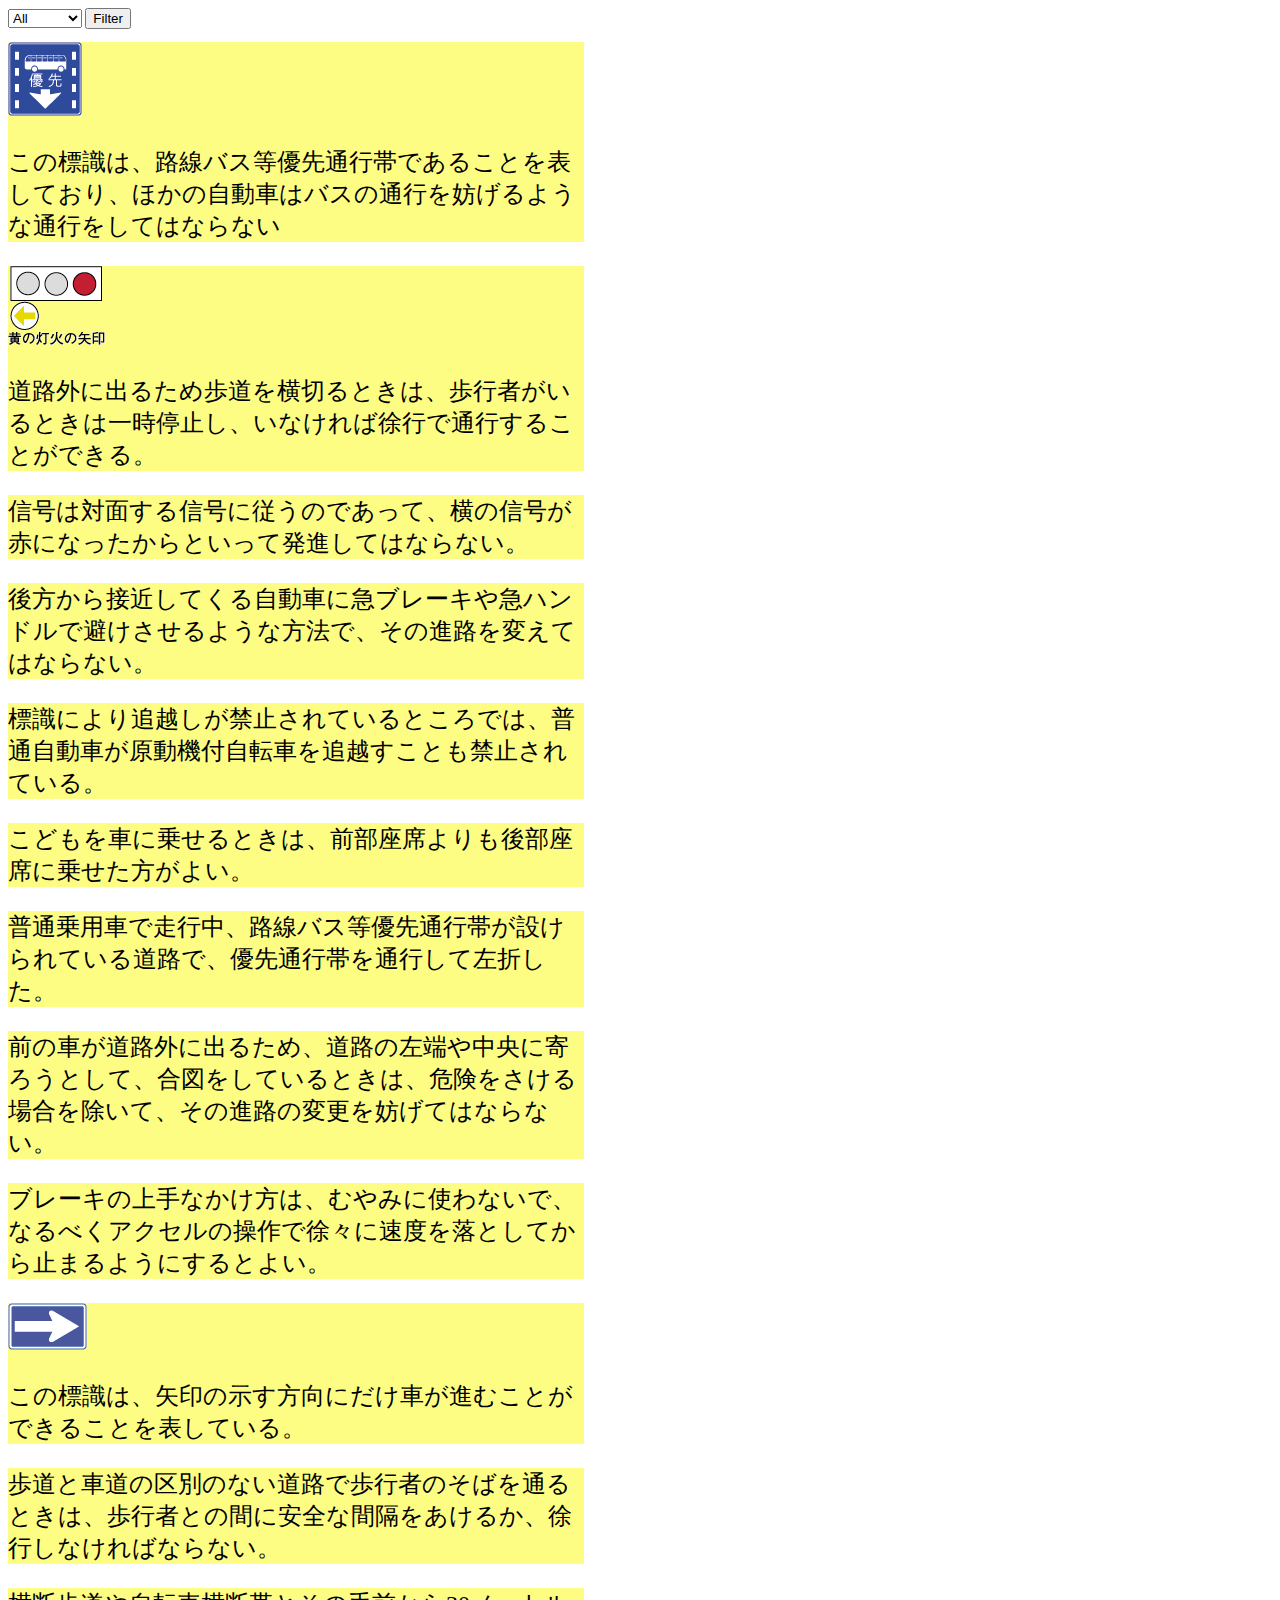
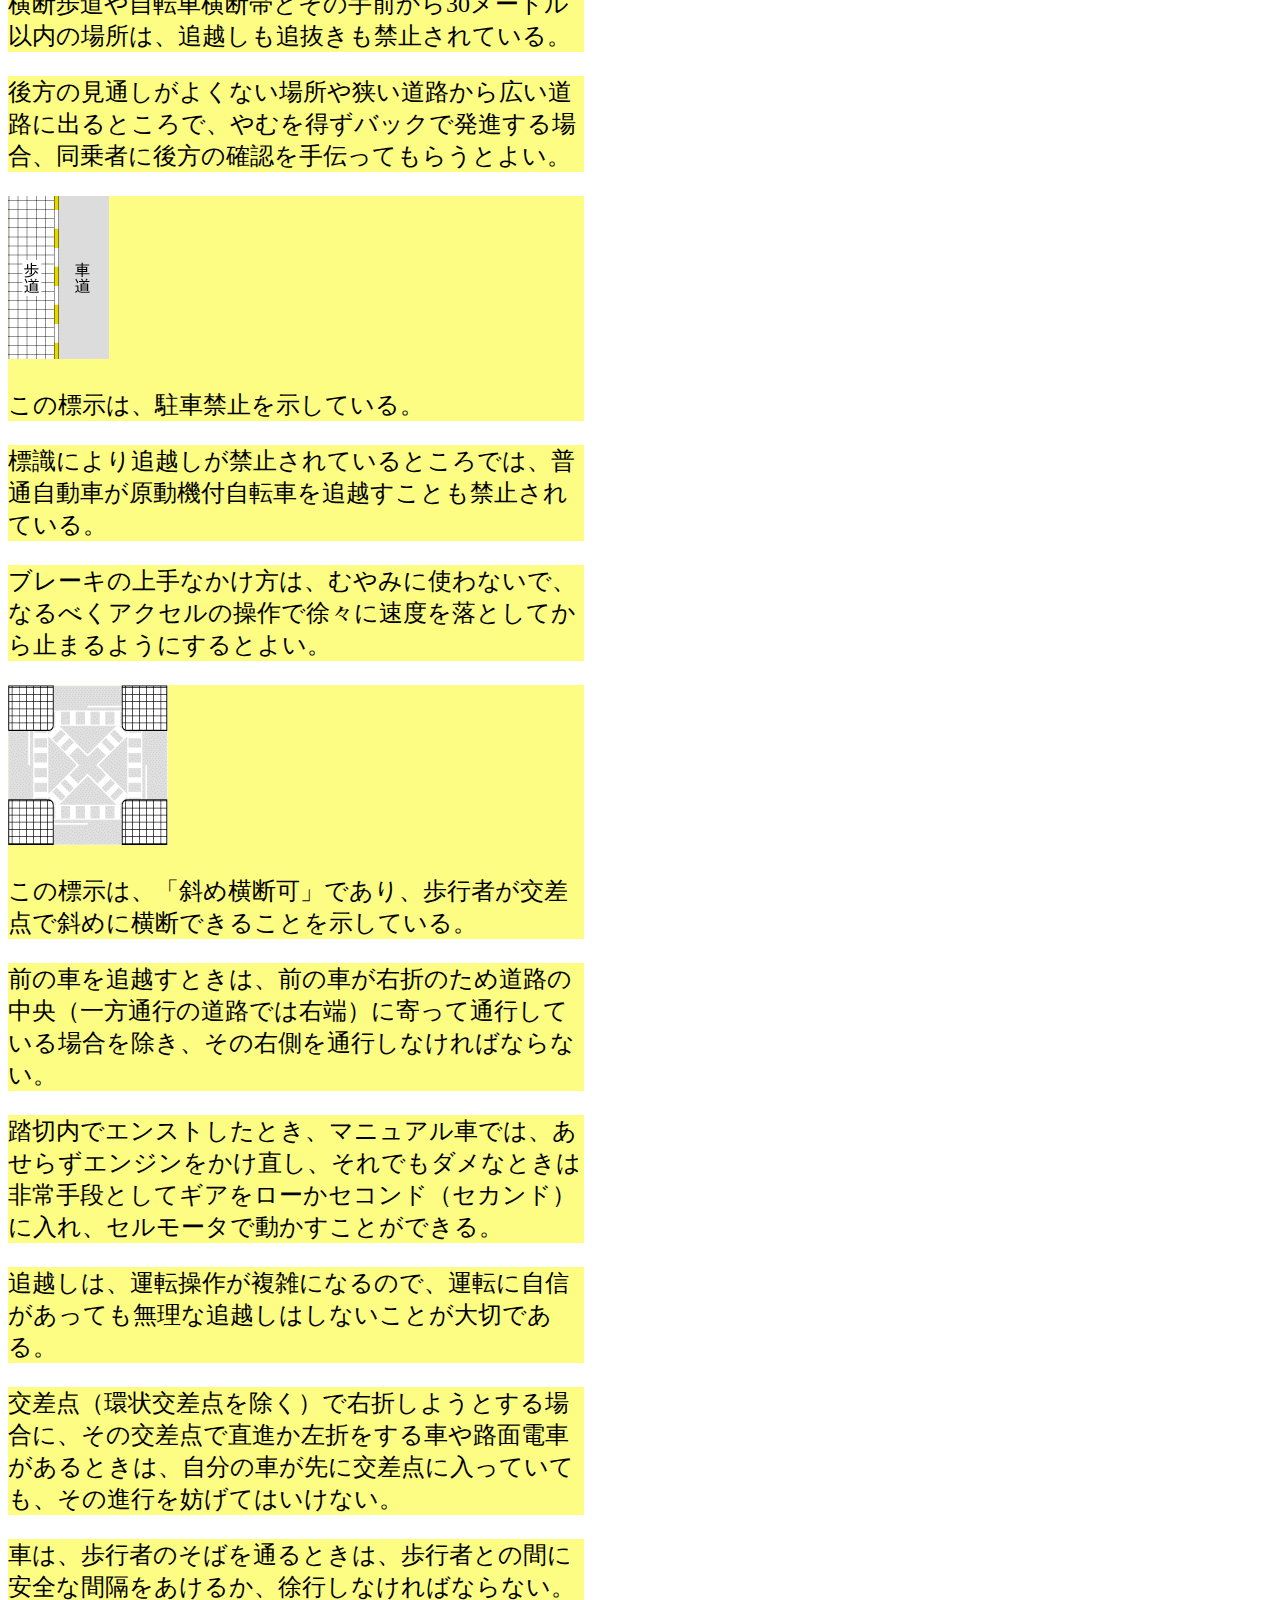
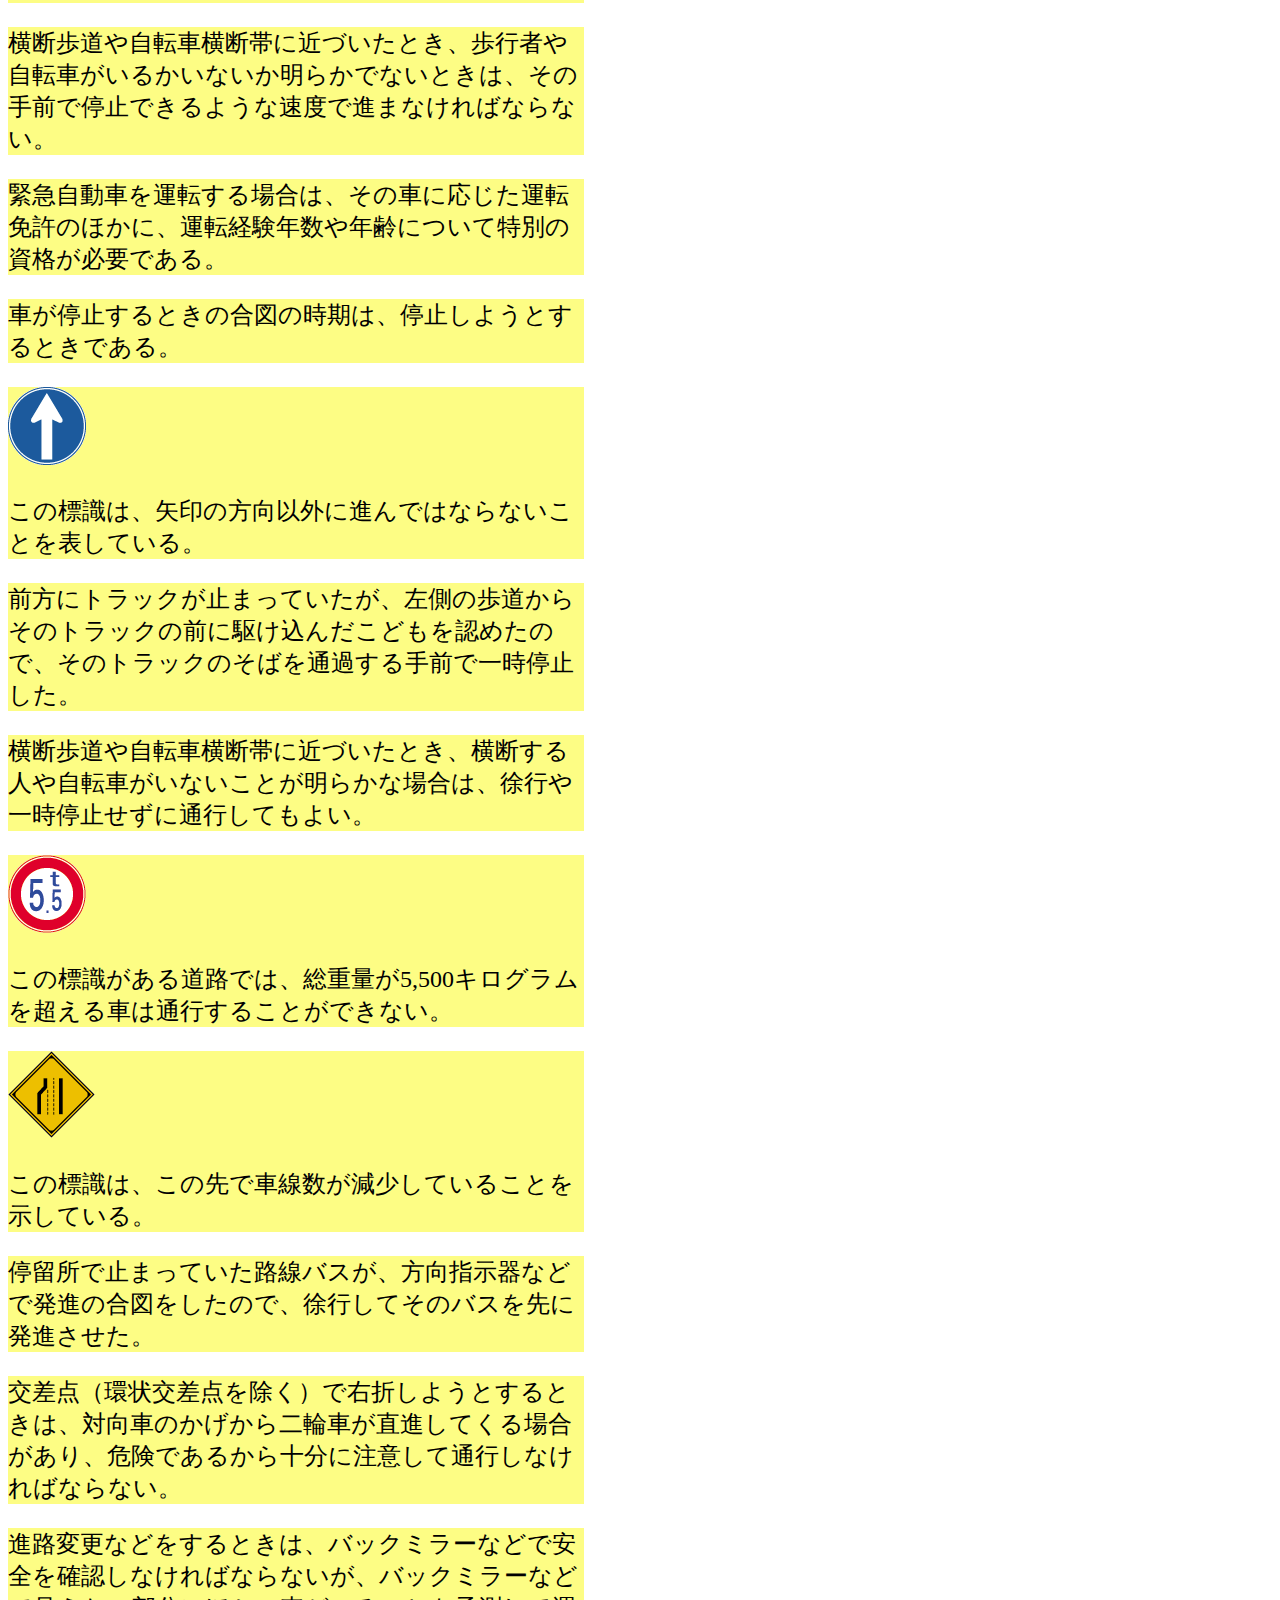
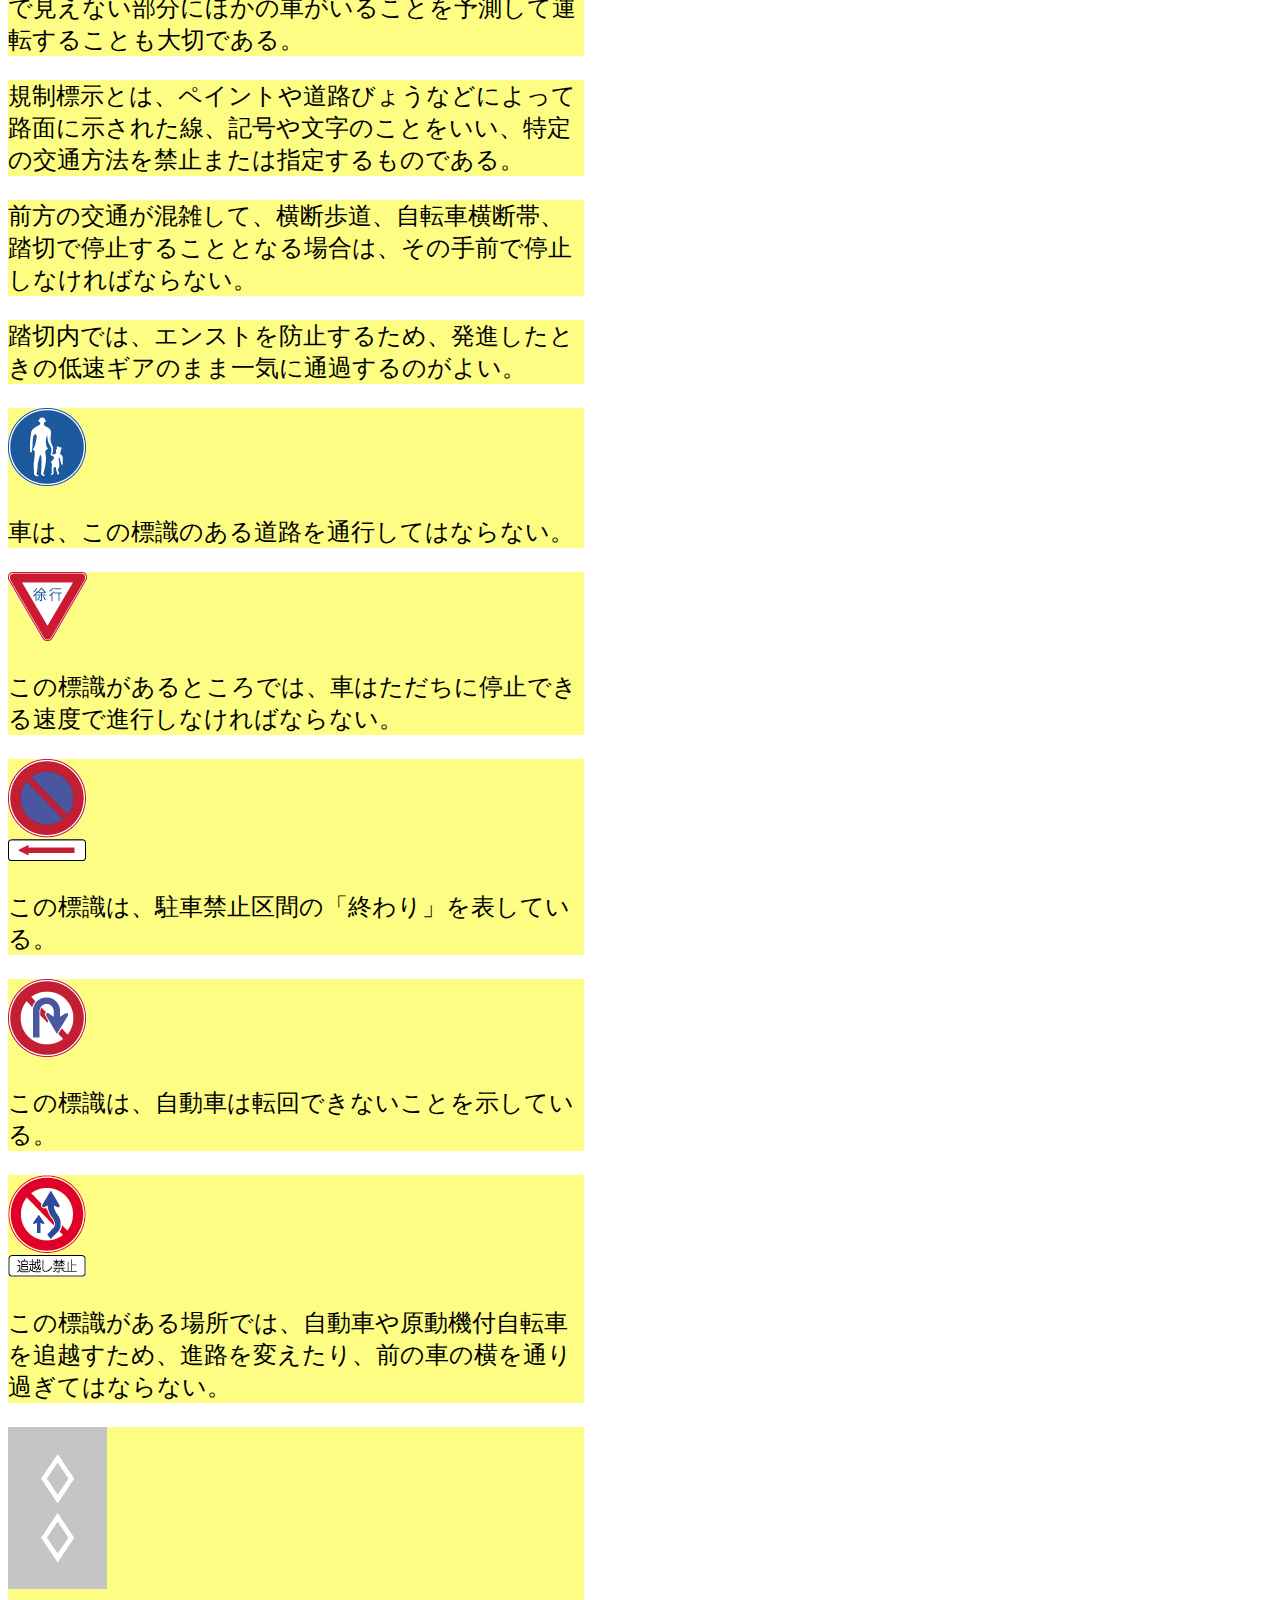
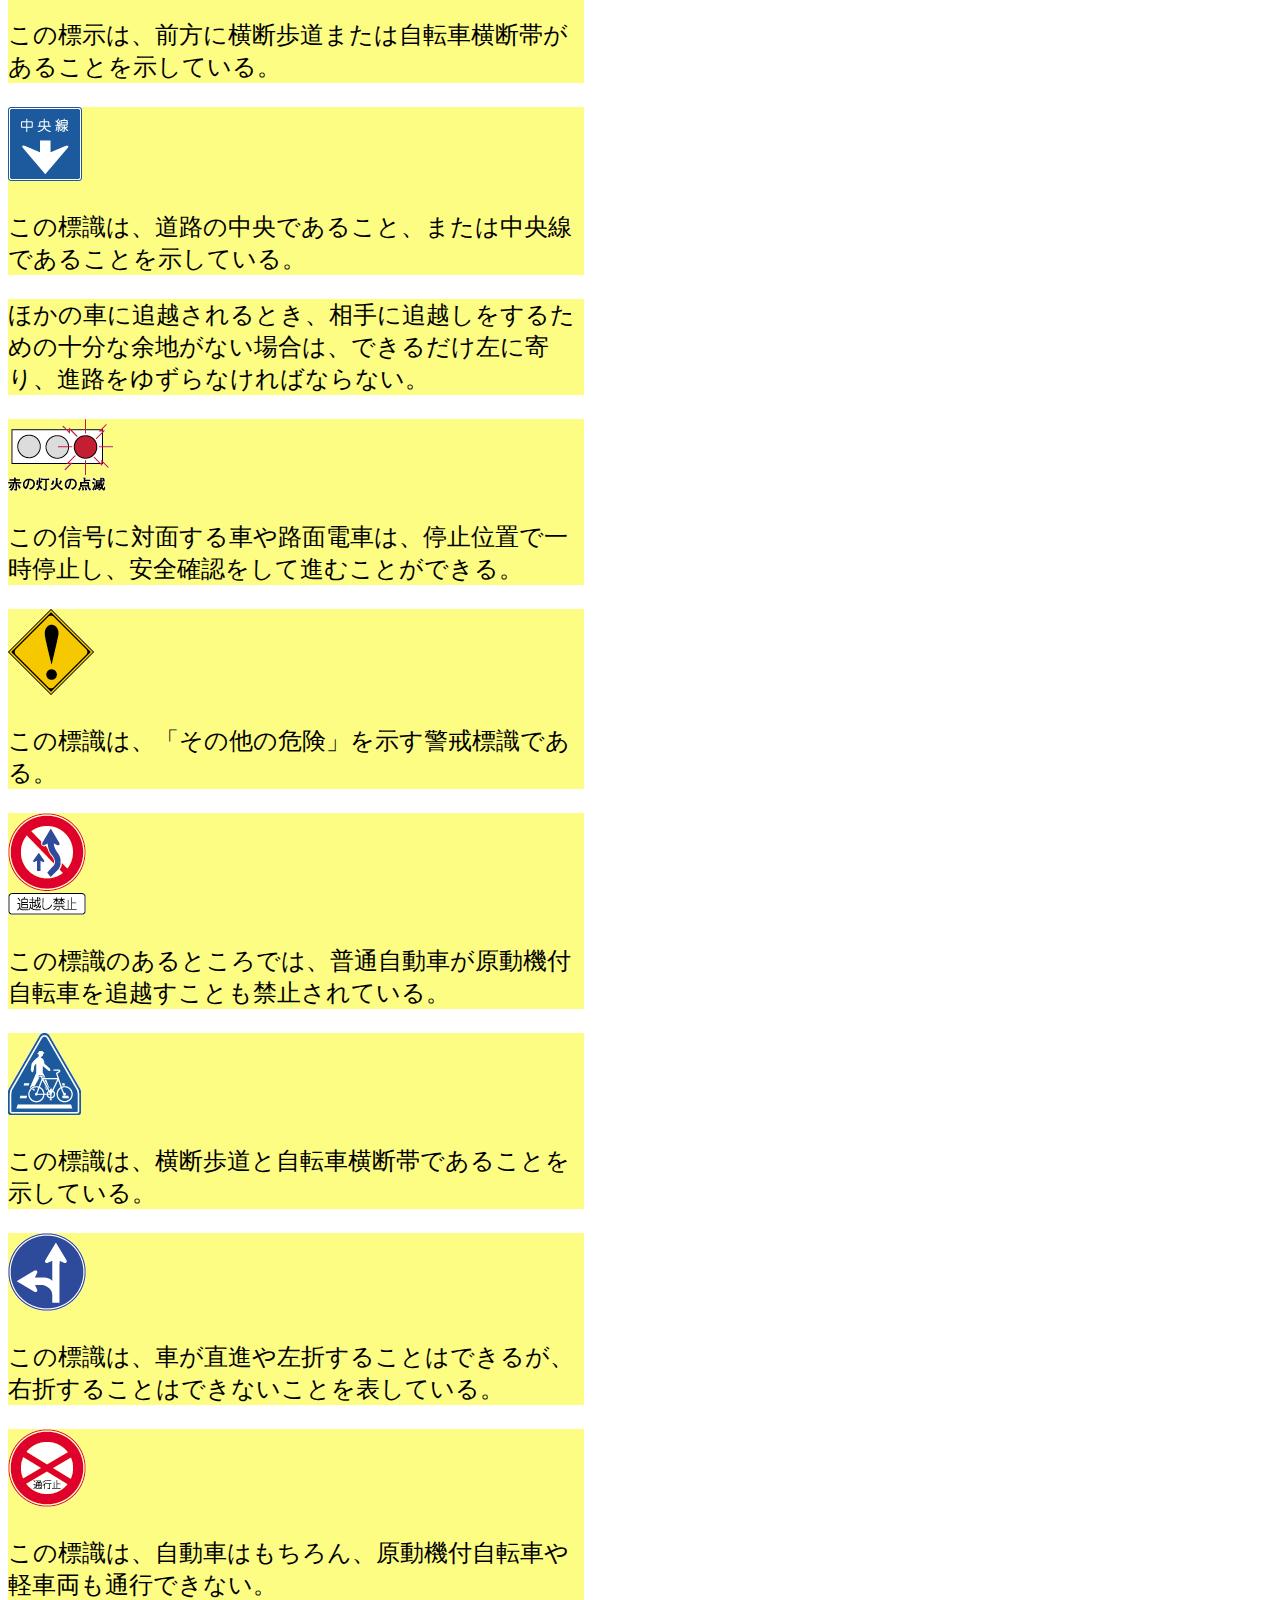
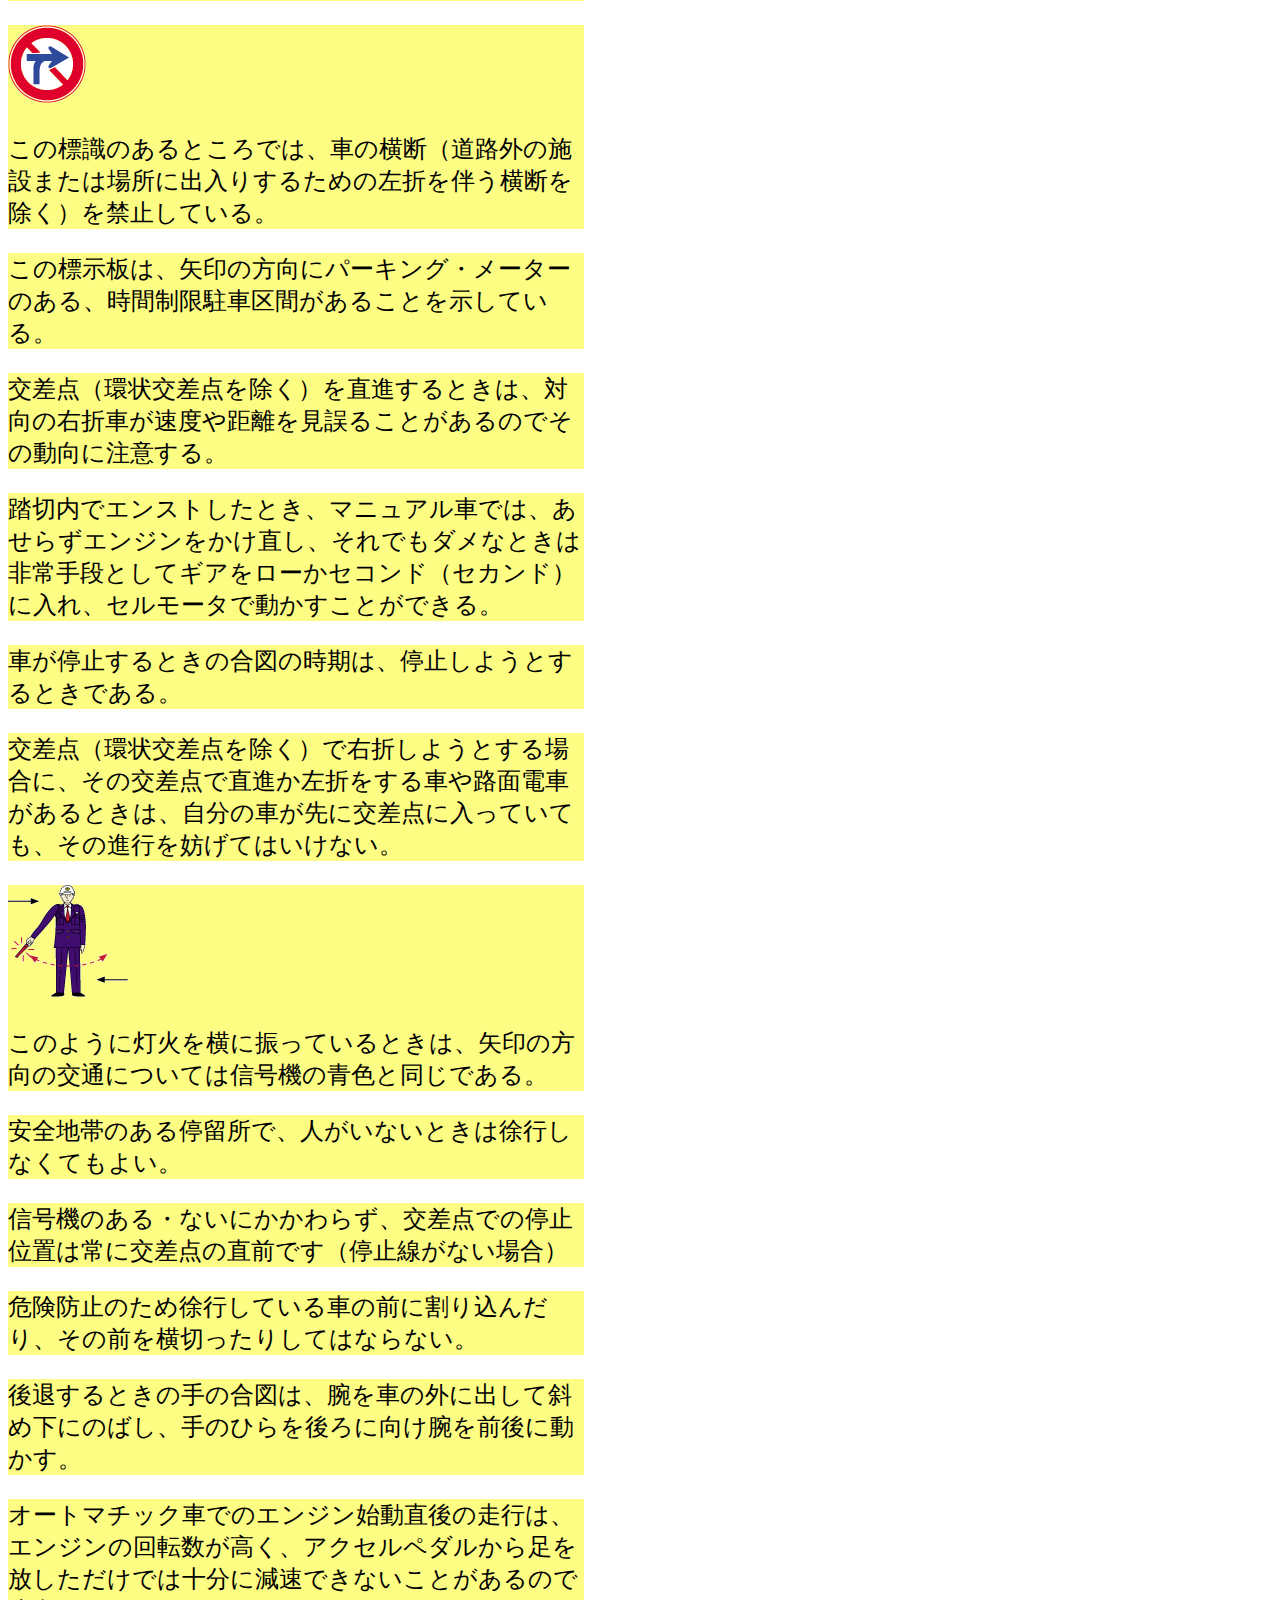
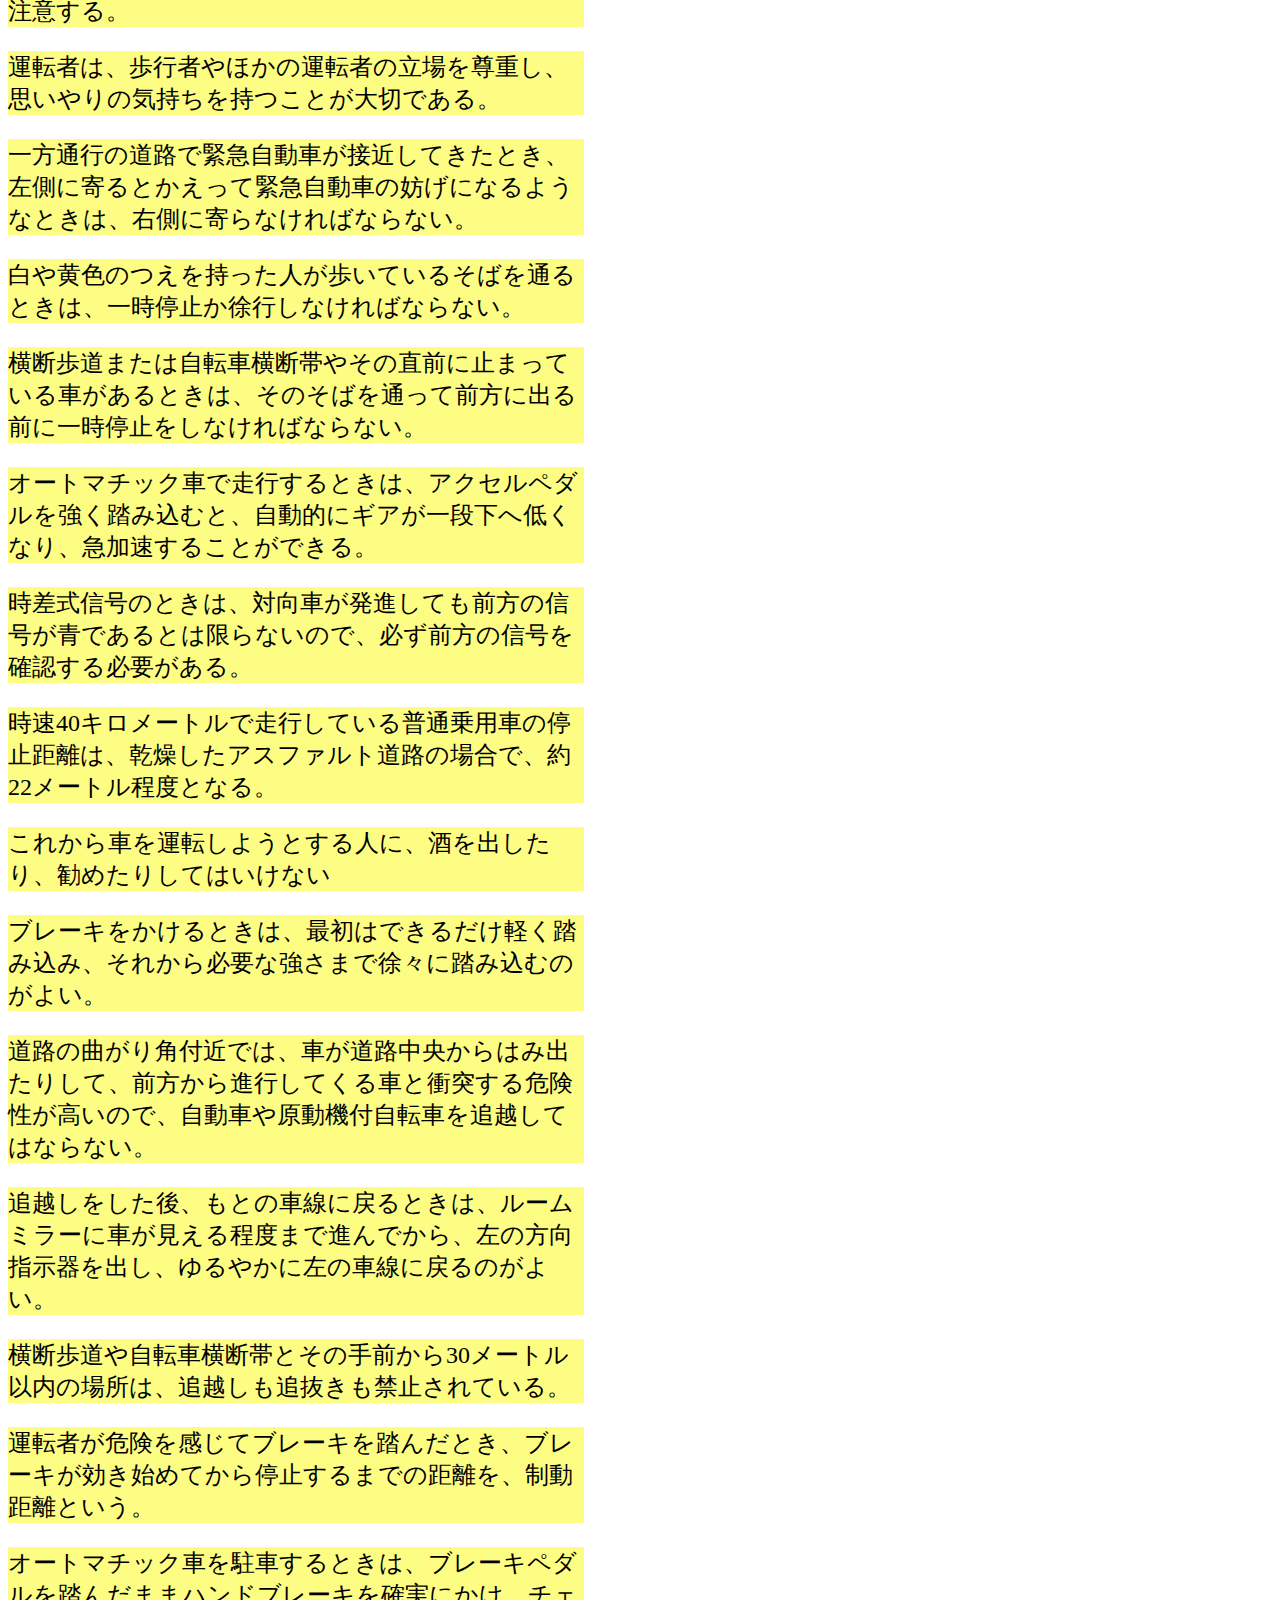
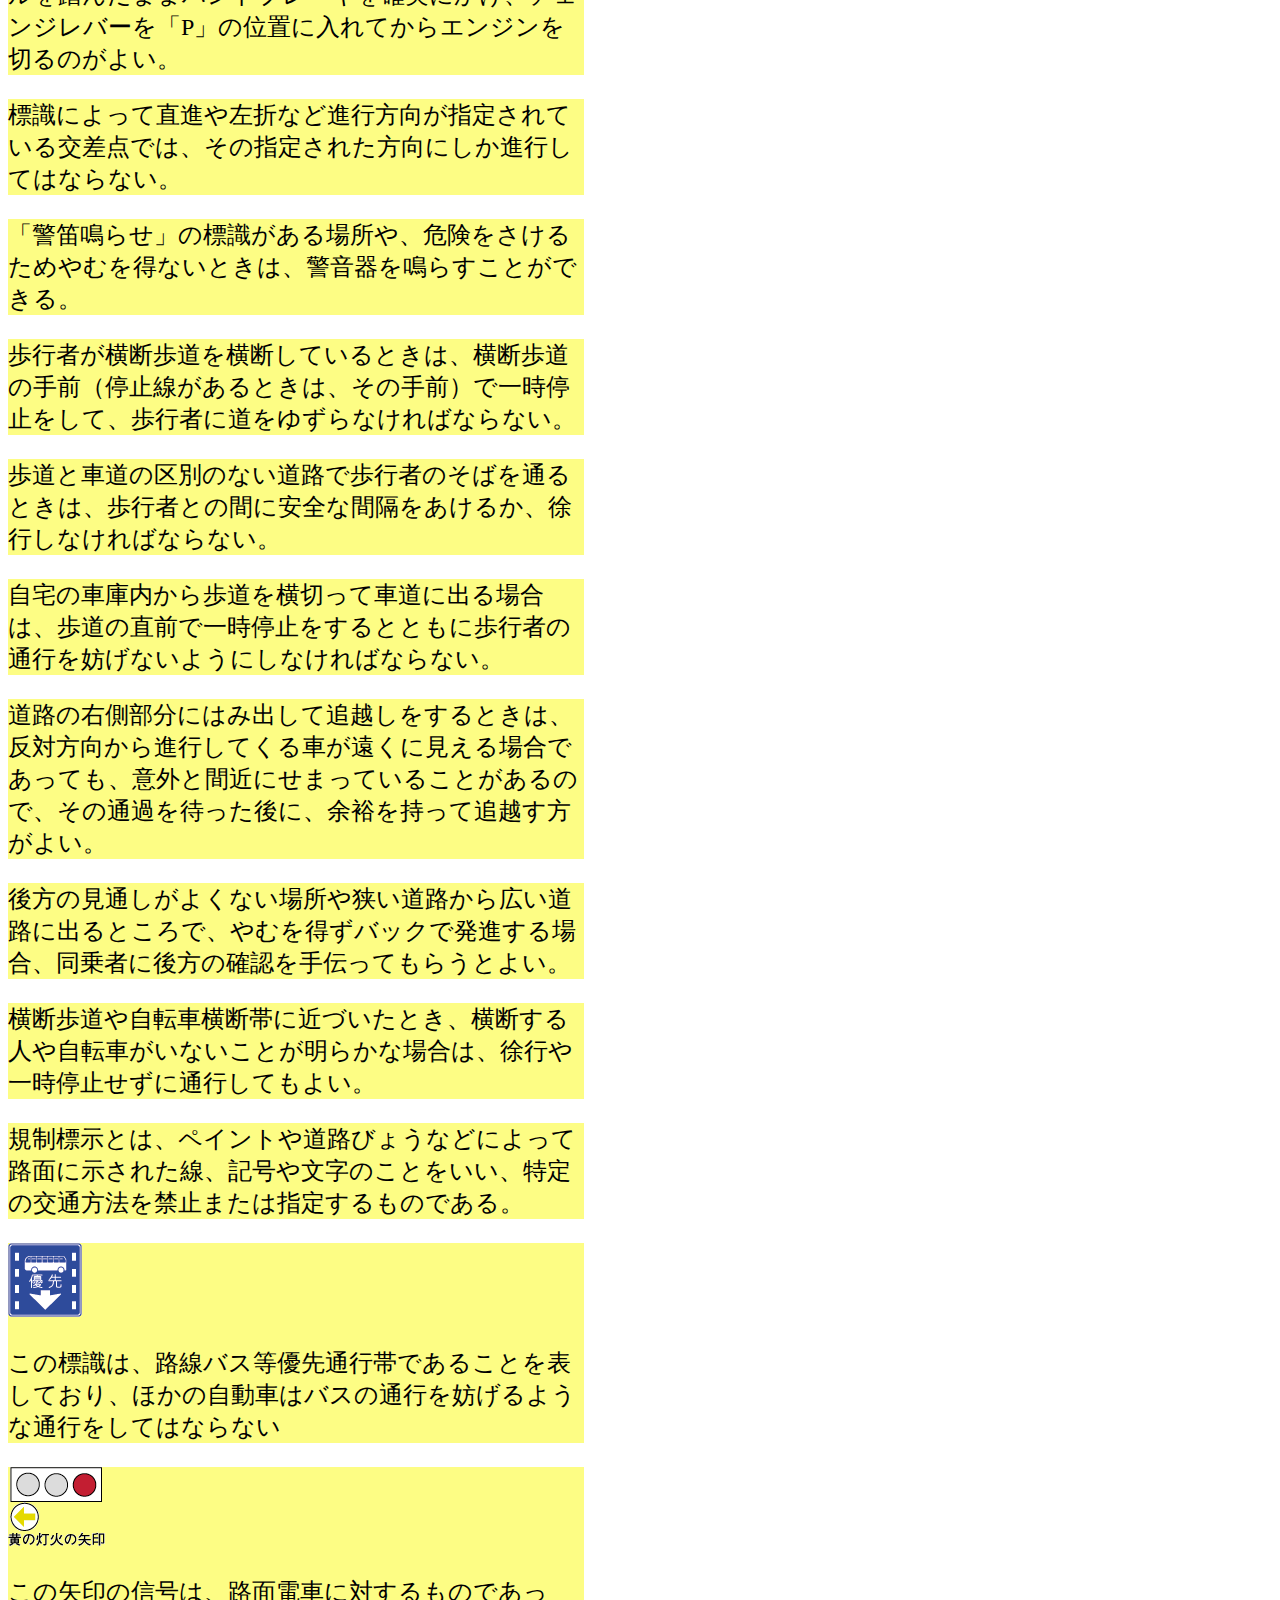
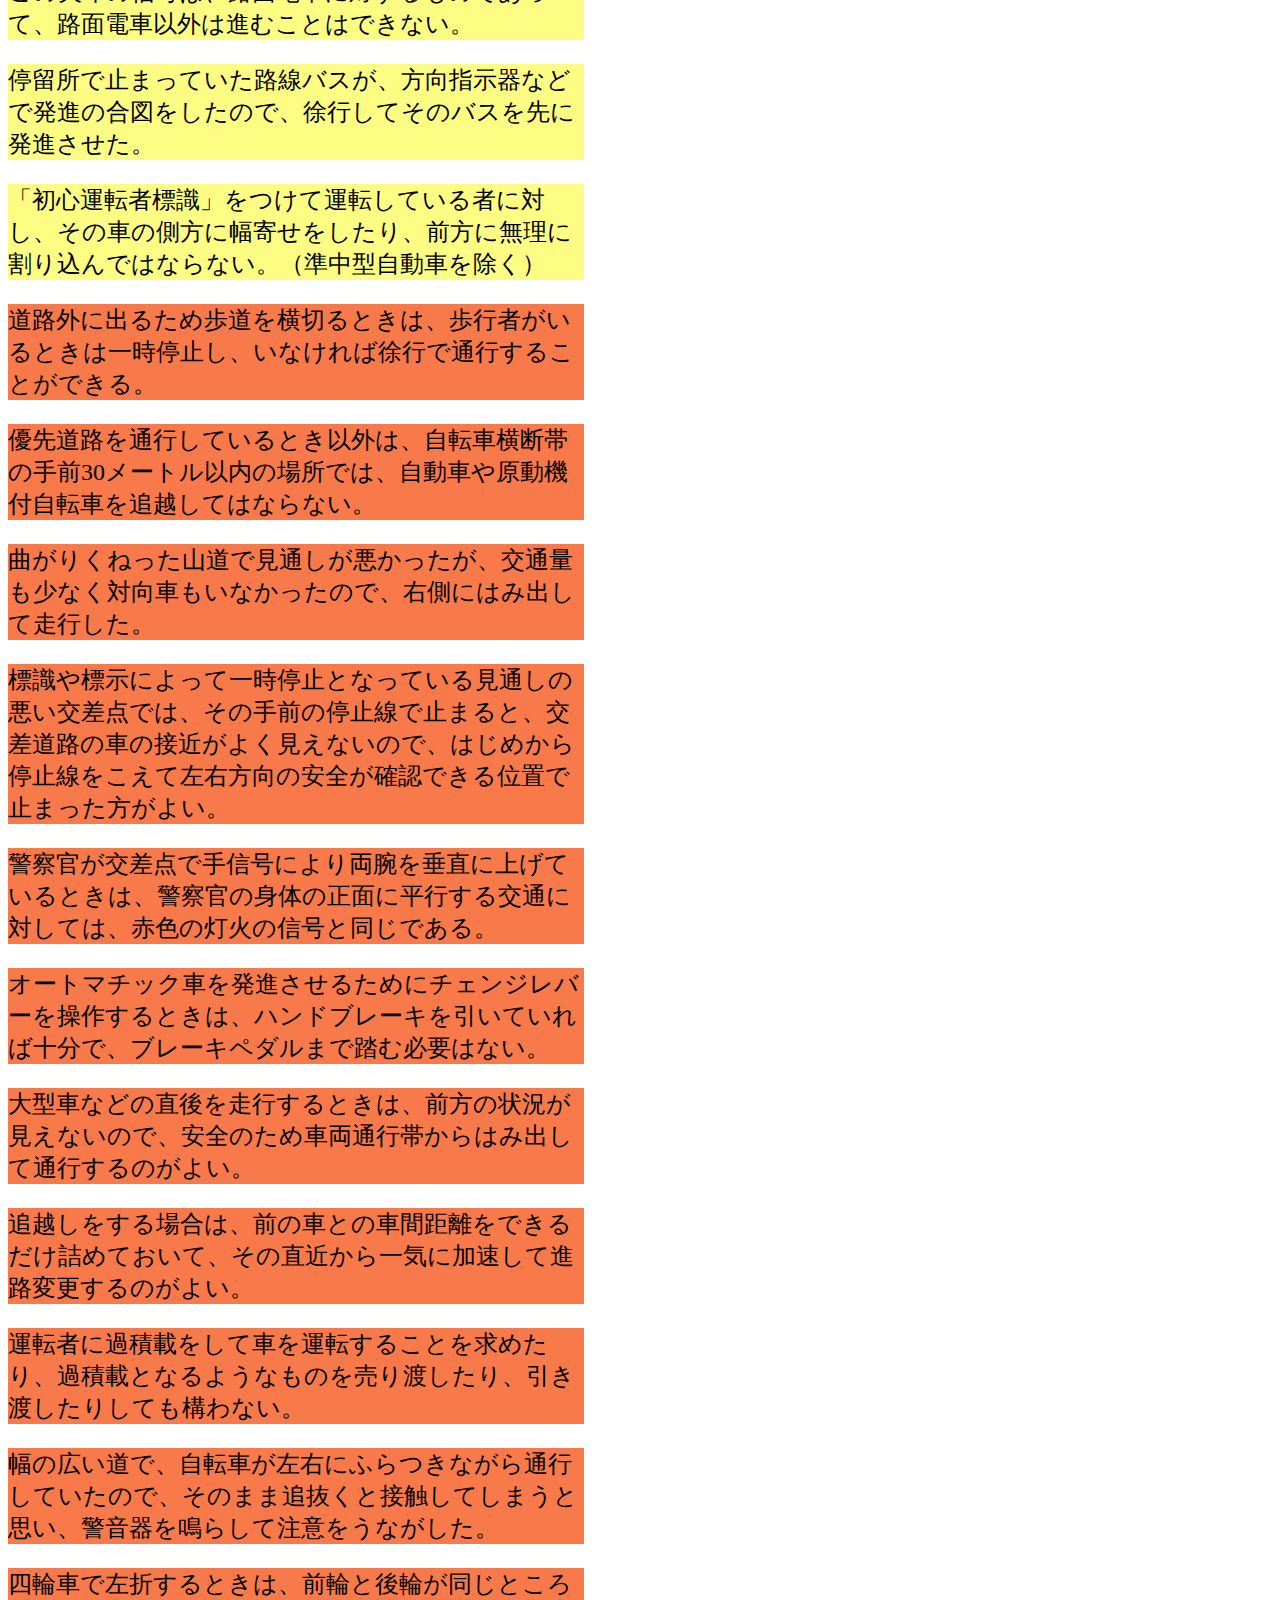
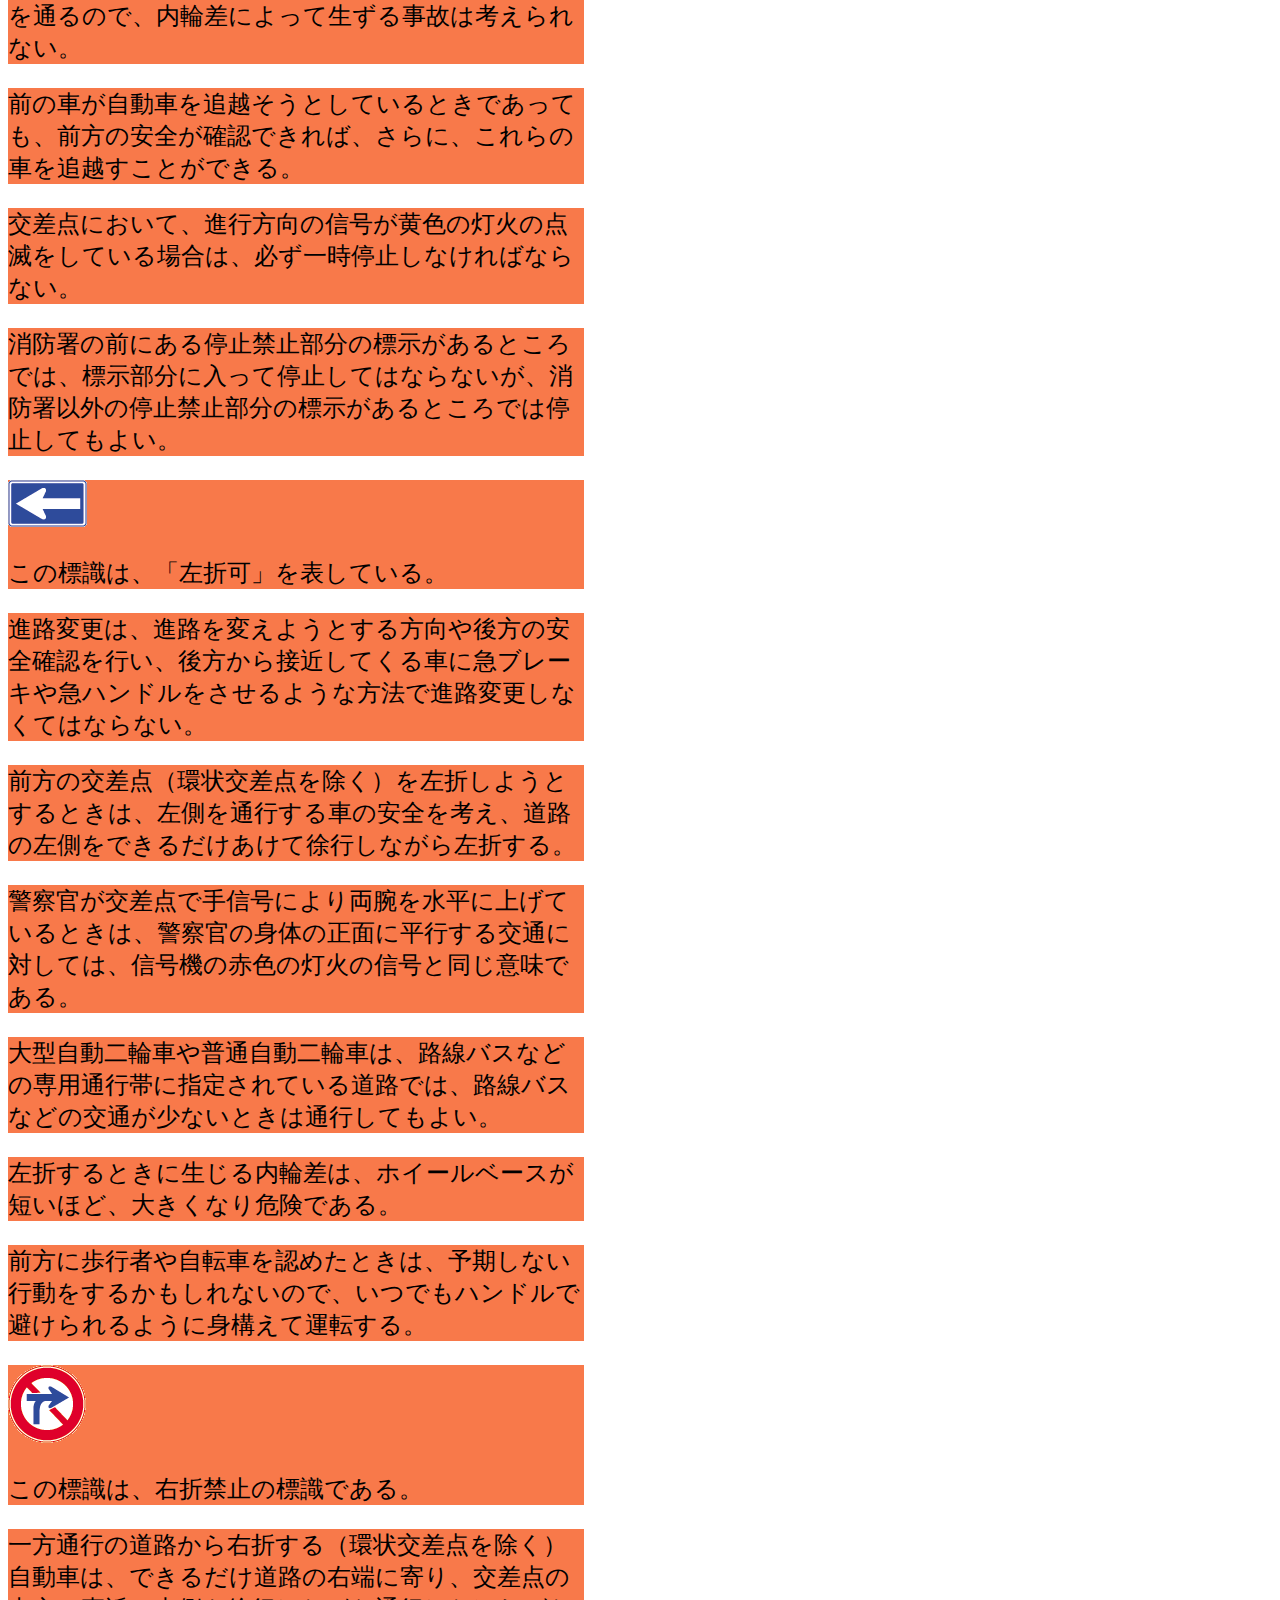
<file: test.html>
<!DOCTYPE html>
<html lang="en">
  <head>
    <meta charset="UTF-8" />
    <meta name="viewport" content="width=device-width, initial-scale=1.0" />
    <meta http-equiv="X-UA-Compatible" content="ie=edge" />
    <title>Document</title>
    <link
      rel="stylesheet"
      href="https://stackpath.bootstrapcdn.com/bootstrap/4.4.0/css/bootstrap.min.css"
      integrity="sha384-SI27wrMjH3ZZ89r4o+fGIJtnzkAnFs3E4qz9DIYioCQ5l9Rd/7UAa8DHcaL8jkWt"
      crossorigin="anonymous"
    />
    <script
      src="https://code.jquery.com/jquery-3.4.1.slim.min.js"
      integrity="sha384-J6qa4849blE2+poT4WnyKhv5vZF5SrPo0iEjwBvKU7imGFAV0wwj1yYfoRSJoZ+n"
      crossorigin="anonymous"
    ></script>
    <script
      src="https://cdn.jsdelivr.net/npm/popper.js@1.16.0/dist/umd/popper.min.js"
      integrity="sha384-Q6E9RHvbIyZFJoft+2mJbHaEWldlvI9IOYy5n3zV9zzTtmI3UksdQRVvoxMfooAo"
      crossorigin="anonymous"
    ></script>
    <script
      src="https://stackpath.bootstrapcdn.com/bootstrap/4.4.0/js/bootstrap.min.js"
      integrity="sha384-3qaqj0lc6sV/qpzrc1N5DC6i1VRn/HyX4qdPaiEFbn54VjQBEU341pvjz7Dv3n6P"
      crossorigin="anonymous"
    ></script>
    <script src="data.js"></script>
    <style>
      rt {
        display: none;
      }
      body {
        font-size: 10pt !important;
      }
    </style>
  </head>

  <body>
    <select name="" id="filterType">
      <option value="0">All</option>
      <option value="1">Correct</option>
      <option value="2">Incorrect</option>
      <option value="3">Image</option>
    </select>
    <button onclick="filterAndShow()">Filter</button>

    <script>
      var container = document.createElement("div");
      var qId = 0;

      document.addEventListener("DOMContentLoaded", function(event) {
        container.className = "container";
        document.body.appendChild(container);
        filterAndShow();
      });

      function CompareQuesion(q1, q2) {
        if (q1.correct < q2.correct) {
          return 1;
        }
        if (q1.correct > q2.correct) {
          return -1;
        }
        return 0;
      }

      function CorrectFilter(item) {
        return item.correct;
      }
      function IncorrectFilter(item) {
        return !item.correct;
      }
      function ImageContainFilter(item) {
        return item.image !== undefined;
      }

      function ShowQuestion(questionList) {
        // clear container
        container.innerHTML = "";

        questionList.forEach(q => {
          if (q.id === undefined || q.id === "") {
            qId++;
          } else {
            qId = q.id;
          }
          if (q.question !== "") {
            var qElement = document.createElement("div");
            qElement.id = qId;
            qElement.className = "card";
            qElement.style = "width: 36rem; font-size:x-large";
            if (q.correct) {
              qElement.style.backgroundColor = "#fdfd84";
            } else {
              qElement.style.backgroundColor = "#f8794a";
            }

            if (q.image) {
              var qImgElement = document.createElement("img");
              qImgElement.src = q.image;
              qImgElement.className = "card-img-top";
              qElement.appendChild(qImgElement);
            }
            var qCardBody = document.createElement("div");
            qCardBody.className = "card-body";
            qElement.appendChild(qCardBody);

            var qTextElement = document.createElement("p");
            qTextElement.innerHTML = q.question;
            qTextElement.className = "card-text";

            qCardBody.appendChild(qTextElement);
            container.appendChild(document.createElement("p"));
            container.appendChild(qElement);
          }
        });
      }

      function filterAndShow() {
        let fElement = document.getElementById("filterType");
        let filterType = fElement.options[fElement.selectedIndex].value;
        let questionList = questions.sort(CompareQuesion);
        
        switch (filterType) {
          case "1":
            ShowQuestion(questionList.filter(CorrectFilter));
            break;
          case "2":
            ShowQuestion(questionList.filter(IncorrectFilter));
            break;
          case "3":
            ShowQuestion(questionList.filter(ImageContainFilter));
            break;
          default:
            ShowQuestion(questionList);
            break;
        }
      }
    </script>
  </body>
</html>
</file>
